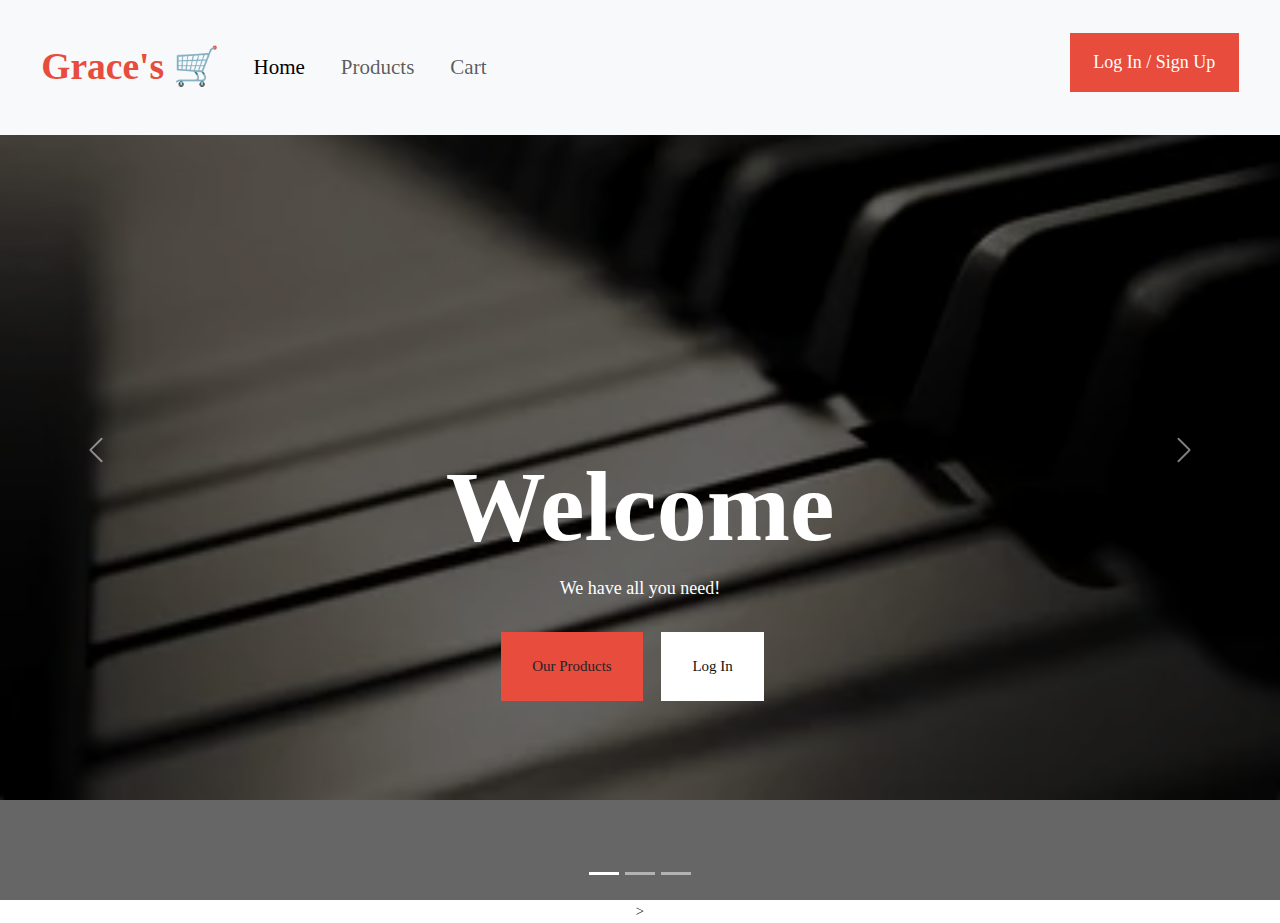
<file: index.html>
<!DOCTYPE html>
<html lang="en">

<head>
    <link rel="stylesheet" href="styles\webproject\css\bootstrap.css">
    <meta charset="UTF-8">
    <meta http-equiv="X-UA-Compatible" content="IE=edge">
    <meta name="viewport" content="width=device-width, initial-scale=1.0">

    <link rel="stylesheet" href="styles\styles.css">
    <title>Grace Academy | Home</title>
</head>

<body>

    <nav class="navbar navbar-expand-lg fixed-top bg-body-tertiary ">
        <div class="container-fluid">
            <a class="navbar-brand" href="#"> Grace's 🛒 </a>
            <button class="navbar-toggler" type="button" data-bs-toggle="collapse"
                data-bs-target="#navbarSupportedContent" aria-controls="navbarSupportedContent" aria-expanded="false"
                aria-label="Toggle navigation">
                <span class="navbar-toggler-icon"></span>
                <!-- <span></span>
                    <span></span> -->
            </button>
            <div class="collapse navbar-collapse justify-content-center" id="navbarSupportedContent">
                <ul class="navbar-nav me-auto mb-2 bg-light mb-lg-0">
                    <li class="nav-item">
                        <a class="nav-link active" aria-current="page" href="#">Home</a>
                    </li>
                    <li class="nav-item">
                        <a class="nav-link" href="products.html">Products</a>
                    </li>
                    <li class="nav-item cart">
                        <a class="nav-link" href="cart.html" role="button" data-bs-toggle="dropdown"
                            aria-expanded="false">
                            Cart
                        </a>

                    </li>

                    <!-- <li class="nav-item">
                        <a class="nav-link" href="#">Conact Us</a>
                    </li> -->
                </ul>
                <ul class="navbar-nav ml-auto">
                    <button class="btn" data-bs-dismiss="modal" aria-label="Close">Log In / Sign Up</button>
                </ul>
            </div>
        </div>
    </nav>

    <!-- <div class="container-fluid"> -->
    <!-- Navbar -->
    <!-- <nav class="navbar sticky-top navbar-expand-lg navbar-dark bg-dark">
            <div class="container">
                <a class="navbar-brand" href="#">Alvin's Store</a>
                <button class="navbar-toggler" type="button" data-toggle="collapse" data-target="#navbarNavAltMarkup"
                    aria-controls="navbarNavAltMarkup" aria-expanded="false" aria-label="Toggle navigation">
                    <span class="navbar-toggler-icon"></span>
                </button>
                <div class="form-inline col-xs-4 input-group">
                    <input type="search" id="ex3" class="form-control rounded mr-sm-2 ex3" placeholder="Search"
                        aria-label="Search" aria-describedby="search-addon" />
                    <button type="btn button" class="btn btn-outline-primary">search</button>
                </div> -->
    <!-- <form class="form-inline col-xs-4">
              <input id = "ex3" class="form-control mr-sm-2 ex3" type="search" placeholder="Search" aria-label="Search">
              <div class="inputbtn input-group-append">
              <button class="btn btn-outline-success my-2 my-sm-0" type="submit">Search</button>
              </div>
              </form> -->
    <!-- <div class="collapse navbar-collapse" id="navbarNavAltMarkup">
                    <div class="navbar-nav">
                        <a class="nav-item nav-link active" href="#">Home <span class="sr-only">(current)</span></a>
                        <a class="nav-item nav-link" href="products.html">Products</a>
                        <a class="nav-item nav-link" href="cart.html">Cart<i class="fa-solid fa-cart-shopping"></i></a>


                         <a class="nav-item nav-link disabled" href="#">Disabled</a> -->
    <!-- </div>
                </div>

            </div>
        </nav> -->
    <!-- carousel -->
    <div id="carouselExampleCaptions" class="carousel slide">
        <div class="carousel-indicators">
            <button type="button" data-bs-target="#carouselExampleCaptions" data-bs-slide-to="0" class="active"
                aria-current="true" aria-label="Slide 1"></button>
            <button type="button" data-bs-target="#carouselExampleCaptions" data-bs-slide-to="1"
                aria-label="Slide 2"></button>
            <button type="button" data-bs-target="#carouselExampleCaptions" data-bs-slide-to="2"
                aria-label="Slide 3"></button>
        </div>
        <div class="carousel-inner">
            <div class="carousel-item active">
                <img src="assets\piano.jpg" class="d-block w-100" alt="...">
                <div class="carousel-caption d-none d-md-block">
                    <h5>Welcome</h5>
                    <p>We have all you need!</p>

                    <div class="slider-btn">
                        <button class="btn btn-1"><a class="nav-link" href="products.html">Our Products</a></button>
                        <button class="btn btn-2">Log In</button>
                    </div>
                </div>
            </div>
            <div class="carousel-item">
                <img src="assets\piano2.jpg" class="d-block w-100" alt="...">
                <div class="carousel-caption d-none d-md-block">
                    <h5>Visit Us</h5>
                    <p>We Offer Quality!</p>
                    <div class="slider-btn">
                        <button class="btn btn-1"><a class="nav-link" href="products.html">Our Products</a></button>
                        <button class="btn btn-2">Log In</button>
                    </div>
                </div>
            </div>
            <div class="carousel-item">
                <img src="assets\tutoropiano.jpg" class="d-block w-100" alt="...">
                <div class="carousel-caption d-none d-md-block">
                    <h5>Need a Tutor?</h5>
                    <p>Contact Us Today!!</p>
                    <div class="slider-btn">
                        <button class="btn btn-1"><a class="nav-link" href="products.html">About Us</a></button>
                        <button class="btn btn-2">Contact</button>
                    </div>
                </div>
            </div>
        </div>
        <button class="carousel-control-prev" type="button" data-bs-target="#carouselExampleCaptions"
            data-bs-slide="prev">
            <span class="carousel-control-prev-icon" aria-hidden="true"></span>
            <span class="visually-hidden">Previous</span>
        </button>
        <button class="carousel-control-next" type="button" data-bs-target="#carouselExampleCaptions"
            data-bs-slide="next">
            <span class="carousel-control-next-icon" aria-hidden="true"></span>
            <span class="visually-hidden">Next</span>
        </button>
    </div>
    </div>
    <!-- <div class="welcome">
        <h1>Welcome</h1>
        <h4>A store where you can get all D products</h4>
    </div>
    <div class="bg-dark text-bg-dark">
        <h2>We have everything you want</h2>
    </div>
    <div class="contact">
        <h1>Contact Us</h1>
        <div class="container-fluid">
            <div class="row">
                <div class="col-lg-4 col-md-6">
                    <i class="fa-solid fa-square-phone"></i>
                    <p>alvin.agamah@stu.cu.edu.ng</p>
                </div>
                <div class="col-lg-4 col-md-6">
                    <i class="fa-brands fa-square-twitter"></i>
                    <p>@theone</p>
                </div>
            </div>
        </div> -->
    <!-- </div> -->
    <footer>>
    <script src="https://cdn.jsdelivr.net/npm/@popperjs/core@2.11.6/dist/umd/popper.min.js"></script>
        <script src="styles\webproject\js\bootstrap.js"></script>
</footer>
</body>

</html>
</file>
